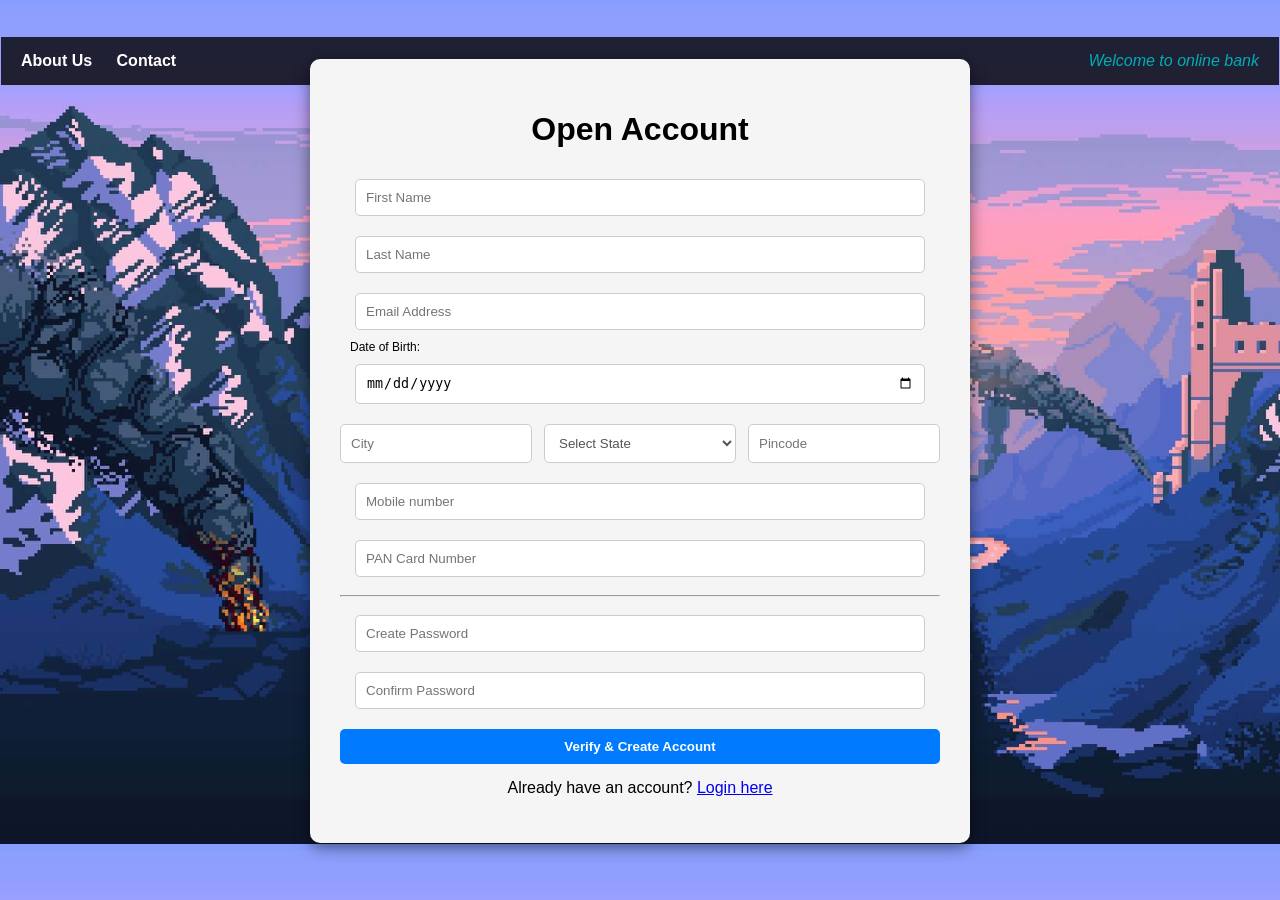
<file: createacc.html>
<!DOCTYPE html>
<html>
 <meta name="viewport" content="width=device-width, initial-scale=1.0">
    <head> 
   
    <title>Create Account - online Bank</title>
    <link rel="stylesheet" href="createacc.css">
</head>


<br> <br>
   <nav class="navbar">
        <div class="nav-links">
            <a href="#">About Us</a>
            <a href="#">Contact</a>
        </div>
        <div class="welcome-msg">
            Welcome to online bank
        </div>
    </nav>

<body> 

    <div class="create-acc-form" style="width: 600px; margin-top: -2%;"> 
        <h1>Open Account</h1>
        <form action="register.php" method="POST">
            
            <input type="text" name="first_name" class="input-box" placeholder="First Name" required> 
            <input type="text" name="last_name" class="input-box" placeholder="Last Name" required>
            <input type="email" name="email" class="input-box" placeholder="Email Address" required>
            <label style="display:block; text-align:left; font-size:12px; margin-left:10px;">Date of Birth:</label>
            <input type="date" name="dob" class="input-box"> 
            
                                                 <div class="address-row">
                                               <input type="text" name="city" class="address-input-box" placeholder="City" required>
                                                

                                                <select name="state" class="address-input-box" required>
    <option value="" disabled selected>Select State</option>
    <option value="andhra pradesh">Andhra Pradesh</option>
    <option value="arunachal pradesh">Arunachal Pradesh</option>
    <option value="assam">Assam</option>
    <option value="bihar">Bihar</option>
    <option value="chhattisgarh">Chhattisgarh</option>
    <option value="goa">Goa</option>
    <option value="gujarat">Gujarat</option>
    <option value="haryana">Haryana</option>
    <option value="himachal pradesh">Himachal Pradesh</option>
    <option value="jharkhand">Jharkhand</option>
    <option value="karnataka">Karnataka</option>
    <option value="kerala">Kerala</option>
    <option value="madhya pradesh">Madhya Pradesh</option>
    <option value="maharashtra">Maharashtra</option>
    <option value="manipur">Manipur</option>
    <option value="meghalaya">Meghalaya</option>
    <option value="mizoram">Mizoram</option>
    <option value="nagaland">Nagaland</option>
    <option value="odisha">Odisha</option>
    <option value="punjab">Punjab</option>
    <option value="rajasthan">Rajasthan</option>
    <option value="sikkim">Sikkim</option>
    <option value="tamil nadu">Tamil Nadu</option>
    <option value="telangana">Telangana</option>
    <option value="tripura">Tripura</option>
    <option value="uttar pradesh">Uttar Pradesh</option>
    <option value="uttarakhand">Uttarakhand</option>
    <option value="west bengal">West Bengal</option>
    <option value="andaman and nicobar islands">Andaman and Nicobar Islands</option>
    <option value="chandigarh">Chandigarh</option>
    <option value="dadra and nagar haveli and daman and diu">Dadra and Nagar Haveli and Daman and Diu</option>
    <option value="delhi">Delhi</option>
    <option value="jammu and kashmir">Jammu and Kashmir</option>
    <option value="ladakh">Ladakh</option>
    <option value="lakshadweep">Lakshadweep</option>
    <option value="puducherry">Puducherry</option>
</select>

            <input type="number" name="pincode" class="address-input-box" 
            placeholder="Pincode" required min="1000" max="999999">
            </div>

            <input type="text" name="mobile" class="input-box" placeholder="Mobile number  " required>
            
            <input type="text" name="pan_card" class="input-box" placeholder="PAN Card Number" required>
            
            <hr>
            
            <input type="password" name="password" class="input-box" placeholder="Create Password" required>
            <input type="password" name="confirm_your_password" class="input-box" placeholder="Confirm Password" required>
            
            <button type="submit" class="sign-up-btn">Verify & Create Account</button>
            
            
        </form>
        <p style="margin-top:15px;">Already have an account? <a href="login.html" target="_top" >Login here</a></p>
    </div>



           


 </body>

</html>
</file>
<file: createacc.css>
body{
    margin: 1px;
    padding: 0;
    background-image: url('/assests/pixel-art-background-py9lp3op06u3y3bt.jpg');
    background-size: cover;
    font-family: Arial, sans-serif;
}

.navbar{
    background-color: rgba(0, 0, 0, 0.8); 
    color: white;
    padding: 15px 20px;
    display: flex; 
    
        justify-content: space-between; 
    align-items: center;
}

.nav-links a{
    color: white;
    text-decoration: none;
    margin-right: 20px;
    font-weight: bold;
}

.nav-links a:hover{
    color: #00adb5;
}

.welcome-msg{
    font-style: italic;
    color: #00adb5;
}

.create-acc-form{
    border-radius: 10px;
    width: 300px;
    box-shadow: 0 4px 15px rgba(0,0,0,0.5);
    background: whitesmoke;
    padding: 30px;
    margin: 3% auto 0;
    text-align: center;
}

.input-box{
    width: 95%;
    padding: 10px;
    margin: 10px 0;
    border: 1px solid #ccc;
    border-radius: 5px;
    box-sizing: border-box; 
}
    /*******************************************************************************/
.address-input-box{
    width: 40%;
    padding: 10px;
    margin: 10px 3;
    border: 1px solid #ccc;
    border-radius: 5px;
    box-sizing: square-box; 
}
  .address-row{
    display: flex;
    justify-content: space-between;
    gap: 10px;
    margin: 10px 0;
}

.address-input-box{
    width: 32%; 
    padding: 10px;
    border: 1px solid #ccc;
    border-radius: 5px;
    box-sizing: border-box;  
    background-color: white;
}

/* Adjusting the look for the dropdowns */
select.address-input-box {
    cursor: pointer;
    color: #555;
}

/***************************************************************************/

.sign-up-btn, .create-acc{
    width: 100%;
    padding: 10px;
    margin-top: 10px;
    cursor: pointer;
    border: none;
    border-radius: 5px;
    background-color: #007bff;
    color: white;
    font-weight: bold;
 transition-property: width;
    transition-duration: 0.9s;
    transition-timing-function: ease;
    transition-delay: 0.1s;


}


.create-acc:hover{
    width: 101%;
    
}


.create-acc{
    background-color: "limegreen";
}

.create-acc-btn{
    margin: 10px 0;
    font-weight: bold;
    transition-property: width;
    transition-duration: 0.9s;
    transition-timing-function: ease;
    transition-delay: 0.1s;
}


.create-acc-btn{
     width:400px;
}
</file>
